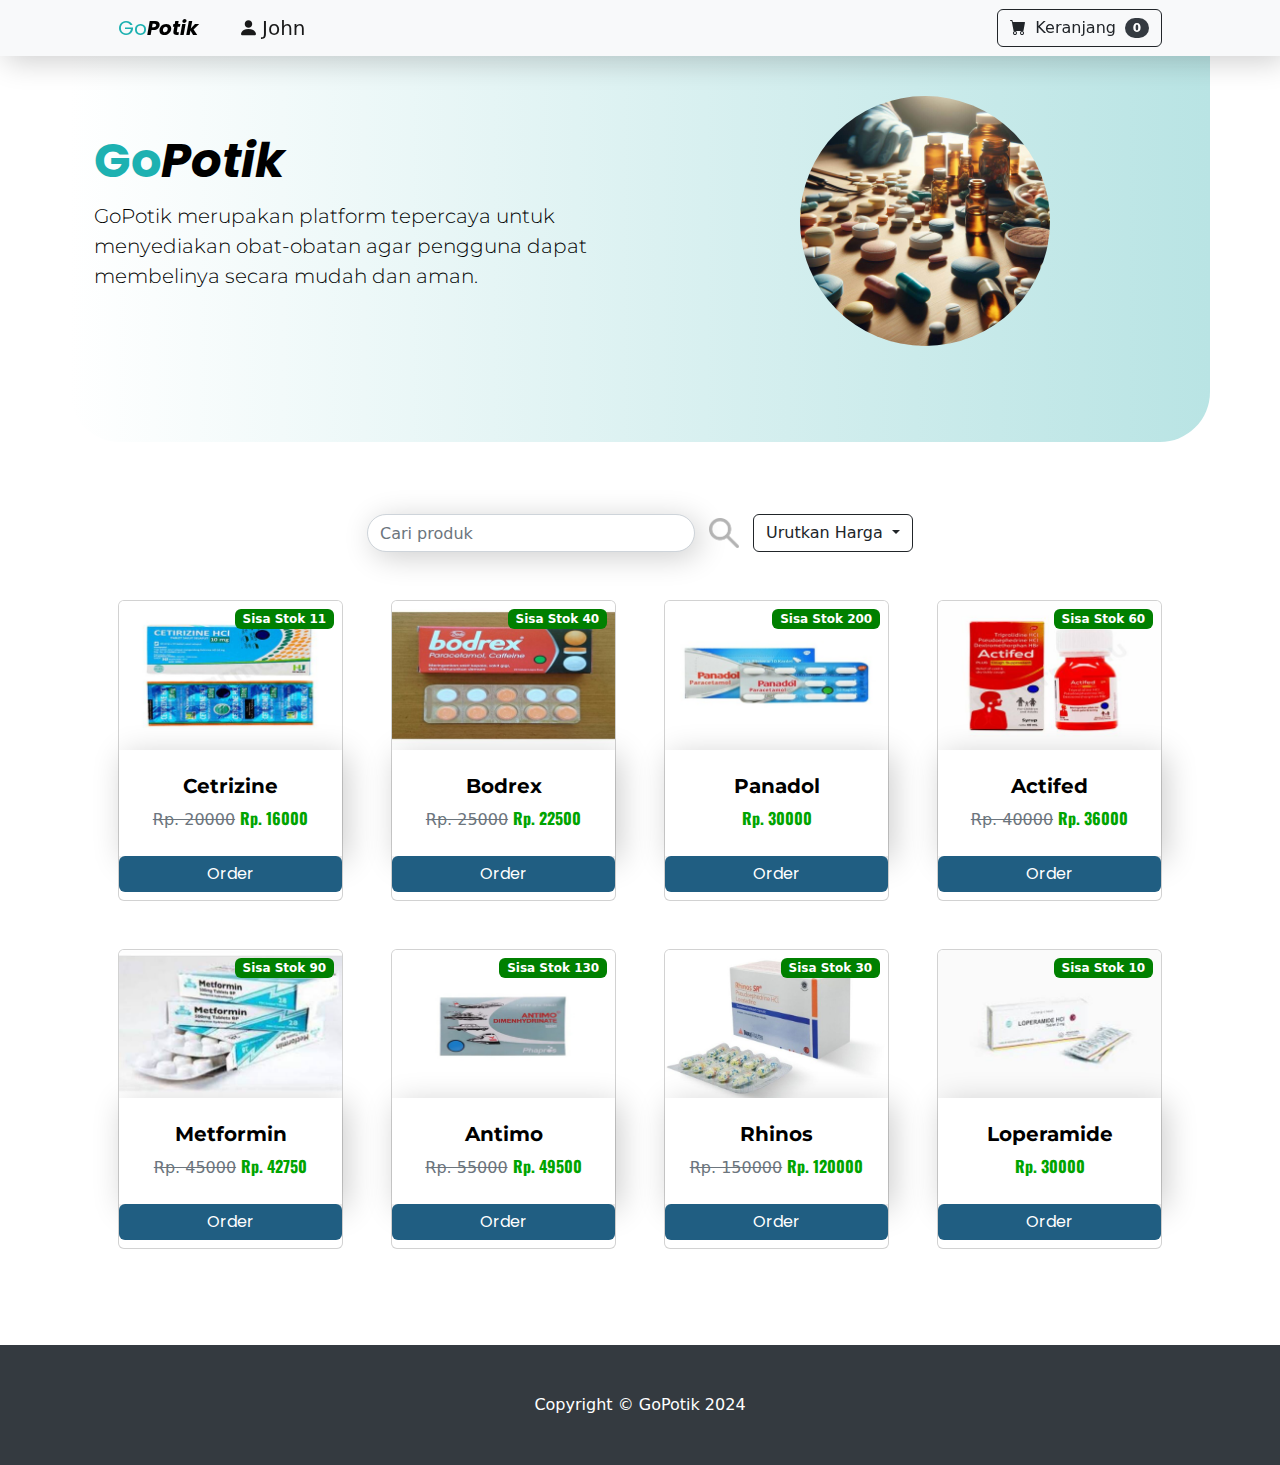
<file: index.html>
<!DOCTYPE html>
<html lang="en">
<head>
    <meta charset="utf-8" />
    <meta name="viewport" content="width=device-width, initial-scale=1, shrink-to-fit=no" />
    <meta name="description" content="" />
    <meta name="author" content="" />
    <title>GoPotik</title>
    <!-- Favicon-->
    <link rel="icon" type="image/x-icon" href="assets/Medicine-Pill-Icon.ico" />
    <!-- Bootstrap icons-->
    <link href="https://cdn.jsdelivr.net/npm/bootstrap-icons@1.5.0/font/bootstrap-icons.css" rel="stylesheet" />
    <!-- Bootstrap CSS -->
    <link href="https://stackpath.bootstrapcdn.com/bootstrap/4.5.0/css/bootstrap.min.css" rel="stylesheet">
    <!-- Core theme CSS (includes Bootstrap)-->
    <link href="css/styles.css" rel="stylesheet" />
    <!-- FONT -->
    <link rel="preconnect" href="https://fonts.googleapis.com">
    <link rel="preconnect" href="https://fonts.gstatic.com" crossorigin>
    <link href="https://fonts.googleapis.com/css2?family=Poppins:wght@700&display=swap" rel="stylesheet">
    <link rel="preconnect" href="https://fonts.googleapis.com">
    <link rel="preconnect" href="https://fonts.gstatic.com" crossorigin>
    <link href="https://fonts.googleapis.com/css2?family=Poppins:ital,wght@1,300&display=swap" rel="stylesheet">
    <link rel="preconnect" href="https://fonts.googleapis.com">
    <link rel="preconnect" href="https://fonts.gstatic.com" crossorigin>
    <link href="https://fonts.googleapis.com/css2?family=Montserrat:wght@500&display=swap" rel="stylesheet">
    <link rel="preconnect" href="https://fonts.googleapis.com">
<link rel="preconnect" href="https://fonts.gstatic.com" crossorigin>
<link href="https://fonts.googleapis.com/css2?family=Oswald:wght@200;300&display=swap" rel="stylesheet">


    <!-- internal stylesheet -->
    <style>
        nav {
            box-shadow: 5px 5px 30px rgba(0,0,0,.2);
        }

        #go {
            font-family: 'Poppins', sans-serif;
            color: rgb(29, 177, 177);

 
        }
        #potik {
            font-family: 'Poppins', sans-serif;
            font-style: italic;
            font-weight: bold;
            color: black;
        }

        #headerbg {
            border-radius: 50px;
            background: linear-gradient(90deg, #ffffff, rgb(185, 228, 228));
            animation: gradient-animation 18s ease infinite;

        }


        #searchInput {
            border-radius: 30px;
            box-shadow: 5px 5px 30px rgba(0,0,0,.2);

        }
    </style>
</head>
<body>
<!-- Navigation-->
<nav  class="navbar navbar-expand-lg navbar-light bg-light" style="position: fixed; top: 0; width: 100%; z-index: 100;">
    <div id='bgnav' class="container px-4 px-lg-5">
        <a class="navbar-brand" href="#!" ><span id="go">Go</span><span id="potik">Potik</span></a>
        <button class="navbar-toggler" type="button" data-bs-toggle="collapse" data-bs-target="#navbarSupportedContent" aria-controls="navbarSupportedContent" aria-expanded="false" aria-label="Toggle navigation">
            <span class="navbar-toggler-icon"></span>
        </button>
        <div class="collapse navbar-collapse" id="navbarSupportedContent">
            <ul class="navbar-nav me-auto mb-2 mb-lg-0 ms-lg-4">
                <!-- <li class="nav-item"><a class="nav-link active" aria-current="page" href="#!">Home</a></li> -->
                <div class="navbar-brand d-flex align-items-center" style="display: block">
                    <i class="bi-person-fill me-1"></i>
                    <div id="User-Name">John</div>
                </div>
                <li class="nav-item"><a class="nav-link active" href="#" data-bs-toggle="modal" data-bs-target="#loginModal" style="display: none">Login</a></li>
                <!-- <li class="nav-item"><a class="nav-link" href="#!">About</a></li> -->
                <li class="nav-item dropdown">
                    <!-- <a class="nav-link dropdown-toggle" id="navbarDropdown" href="#" role="button" data-bs-toggle="dropdown" aria-expanded="false">Shop</a> -->
                    <ul class="dropdown-menu" aria-labelledby="navbarDropdown">
                        <!-- <li><a class="dropdown-item" href="#!">Semua Produk</a></li> -->
                        <li><hr class="dropdown-divider" /></li>
                        <li><a class="dropdown-item" href="#!">Produk Populer</a></li>
                        <li><a class="dropdown-item" href="#!">Kedatangan Baru</a></li>
                    </ul>
                </li>
            </ul>
            
            <!-- Tombol Cart -->
            <div class="position-relative">
                <button class="btn btn-outline-dark" onclick="toggleCartMenu()" type="button">
                    <i class="bi-cart-fill me-1"></i>
                    Keranjang
                    <span id="cartItemCount" class="badge bg-dark text-white ms-1 rounded-pill">0</span>
                </button>

                <!-- Menu Cart -->
                <div id="cartMenu" class="position-absolute mt-2" style="display: none; background-color: white; border: 1px solid #ccc; width: 300px; padding: 10px; left: -260px;">
                    <h6>Keranjang Belanja Anda</h6>
                    <div class="list-group" id="cartItemList">
                        <!-- Contoh Item Kartu (Gantilah dengan item aktual dari keranjang Anda) -->
                       
                    </div>
                    <div class="mt-2">
                        <strong id="totalHarga">Total: Rp0</strong>
                    </div>
                    <button class="btn btn-outline-dark mt-2 btn-block" class="btn btn-outline-dark" onclick="bayarSekarang()" type="button">Bayar Sekarang</button>
                </div>
            </div>
        </div>
    </div>
</nav>

<!-- Popup Menu Login -->
<div class="modal fade" id="loginModal" tabindex="-1" aria-labelledby="loginModalLabel" aria-hidden="true">
    <div class="modal-dialog">
        <div class="modal-content">
            <div class="modal-header">
                <h5 class="modal-title" id="loginModalLabel">Login</h5>
                <button type="button" class="btn-close" data-bs-dismiss="modal" aria-label="Close"></button>
            </div>
            <div class="modal-body">
                <!-- Form Login -->
                <form>
                    <div class="mb-3">
                        <label for="loginName" class="form-label">Nama</label>
                        <input type="text" class="form-control" id="loginName" placeholder="Masukkan nama">
                    </div>
                    <div class="mb-3">
                        <label for="loginEmail" class="form-label">Email</label>
                        <input type="email" class="form-control" id="loginEmail" placeholder="Masukkan email">
                    </div>
                    <button type="button" class="btn btn-primary" onclick="login()">Login</button>
                </form>
            </div>
        </div>
    </div>
</div>
<!-- Header -->
<!-- <header class="bg-dark py-5" style="background-image: url('img/back.jpg'); background-size: cover; background-position: center;">
    <div class="">
        <div class="text-center text-black">
            <h1 class="display-4 fw-bold"><span id="go">Go</span><span id="potik">Potik</span></h1>
            <p class="fw-bold" style="font-family: 'Montserrat', sans-serif;">GoPotik merupakan platform tepercaya untuk menyediakan obat-obatan agar pengguna dapat membelinya secara mudah dan aman.</p>
        </div>
    </div>
</header> -->
<div class="container col-xxl-8 px-4 py-5" id="headerbg">
    <div class="row flex-lg-row-reverse align-items-center g-5 py-5">
      <div class="col-10 col-sm-8 col-lg-6">
        <img src="./img/OIG2.jpg" class="d-block mx-lg-auto img-fluid" alt="Bootstrap Themes" width="250" height="250" loading="lazy" style="border-radius: 50%;">
      </div>
      <div class="col-lg-6">
        <h1 class="display-5 fw-bold text-body-emphasis lh-1 mb-3"><span id="go">Go</span><span id="potik">Potik</span></h1>
        <p class="lead" style="font-family: 'Montserrat', sans-serif; color: black;" >GoPotik merupakan platform tepercaya untuk menyediakan obat-obatan agar pengguna dapat membelinya secara mudah dan aman.</p>
        <div class="d-grid gap-2 d-md-flex justify-content-md-start">
      
        </div>
      </div>
    </div>
  </div>



<!-- Section -->
<section class="py-5">
    <!-- Fitur Pencarian -->
    <div class="container mt-4">
        <div class="row justify-content-center">
            <div class="col-md-6">
                <form class="d-flex">
                    <input class="form-control me-2" type="search" placeholder="Cari produk" aria-label="Search" id="searchInput">
                    <button  type="button" style="border: 0; background-color: transparent;" onclick="searchProduct()"><img src="./assets/search.png" style="width: 30px; height: 30px;"></button>
                    <!-- Tambahkan dropdown untuk pengurutan harga -->
                    <div class="dropdown ms-2">
                        <button class="btn btn-outline-dark dropdown-toggle" type="button" id="sortDropdown" data-bs-toggle="dropdown" aria-haspopup="true" aria-expanded="false">
                            Urutkan Harga
                        </button>
                        <div class="dropdown-menu" aria-labelledby="sortDropdown">
                            <a class="dropdown-item" href="#" onclick="sortProductsByPrice('asc')">Termurah</a>
                            <a class="dropdown-item" href="#" onclick="sortProductsByPrice('desc')">Termahal</a>
                        </div>
                    </div>
                </form>
            </div>
        </div>
    </div>
    <div class="container px-4 px-lg-5 mt-5">
        <div class="row gx-4 gx-lg-5 row-cols-2 row-cols-md-3 row-cols-xl-4 justify-content-center" id="card-parent">
            <!-- Konten Anda disini -->
        </div>
    </div>
</section>

<!-- Footer -->
<footer class="py-5 bg-dark">
    <div class="container"><p class="m-0 text-center text-white">Copyright &copy; GoPotik 2024</p></div>
</footer>

<!-- Bootstrap core JS-->
<script src="https://cdn.jsdelivr.net/npm/bootstrap@5.2.3/dist/js/bootstrap.bundle.min.js"></script>
<!-- Core theme JS-->
<script src="js/scripts.js"></script>

<script>
</script>
</body>
</html>
</file>
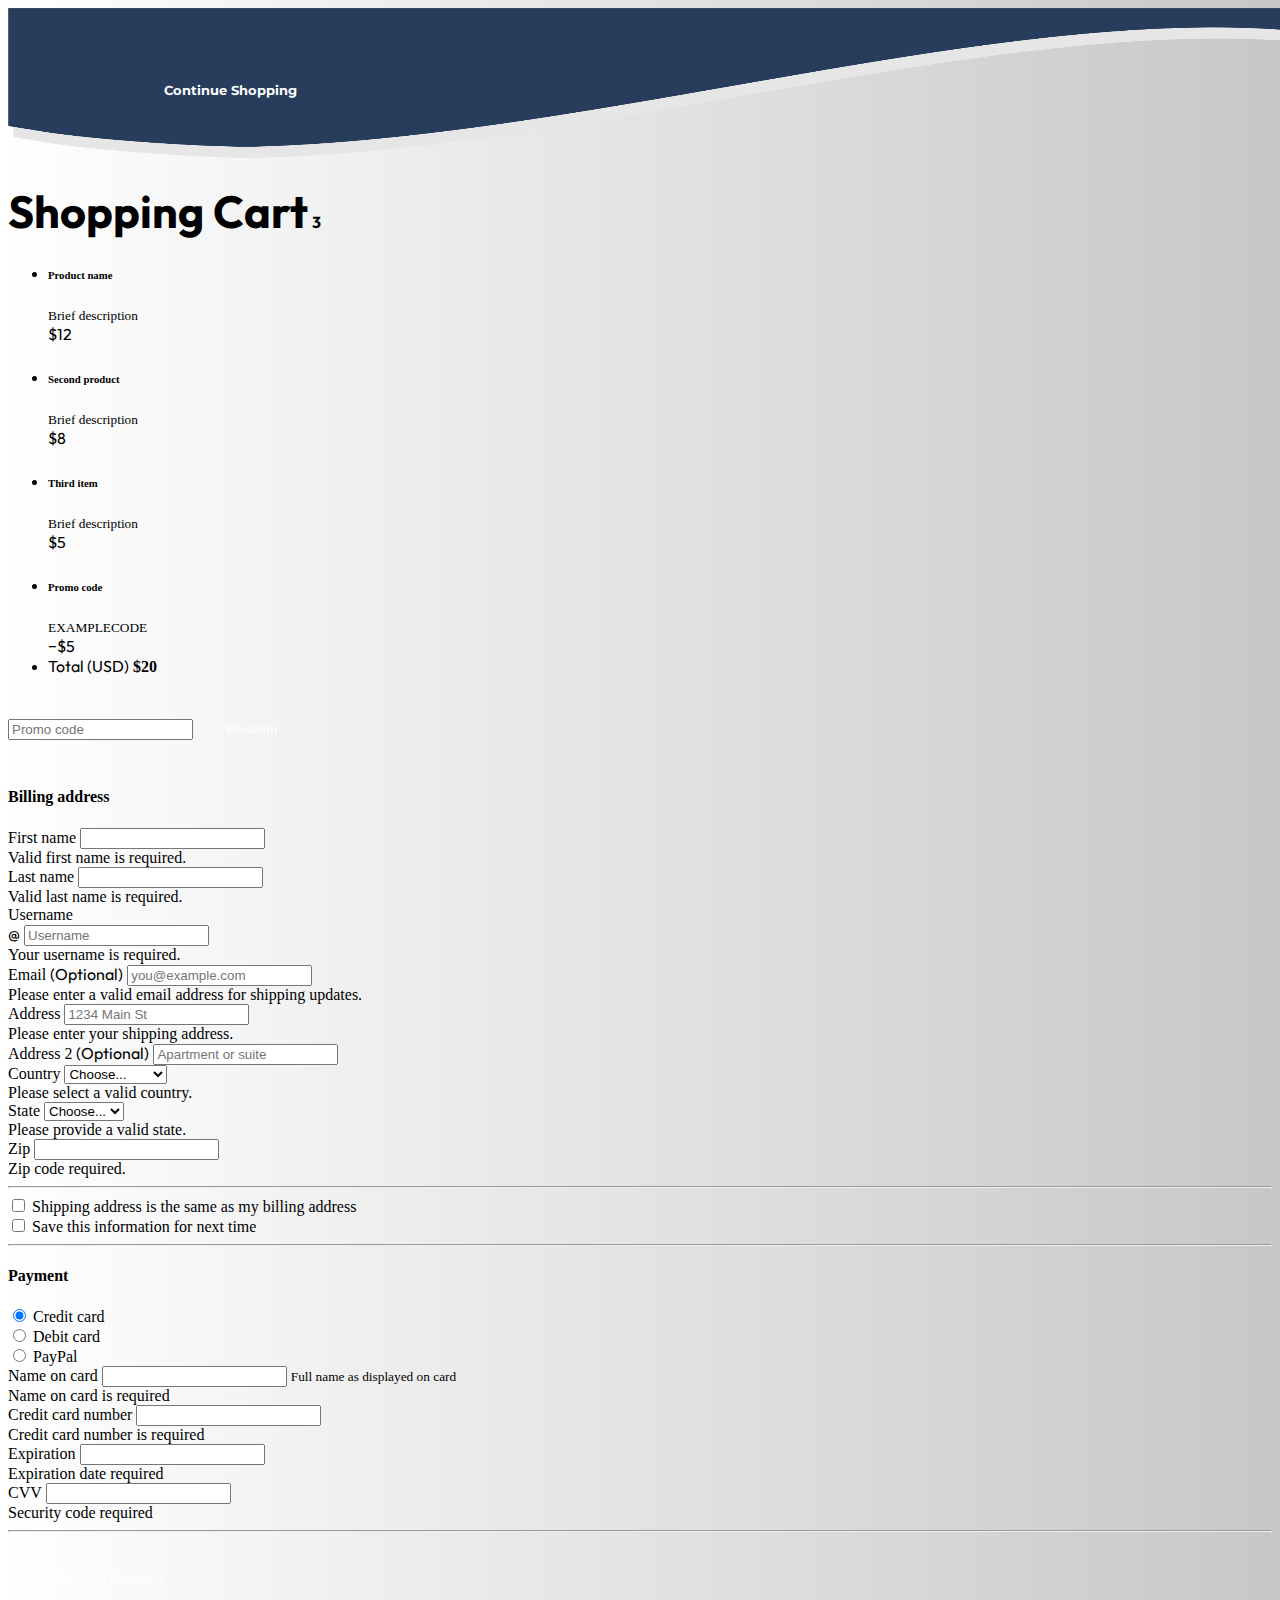
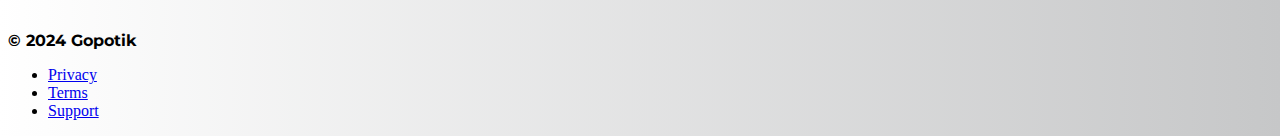
<file: cart.html>
<!DOCTYPE html>
<html lang="en">
<head>
    <meta charset="UTF-8">
    <meta name="viewport" content="width=device-width, initial-scale=1.0">
    <title>Shopping cart</title>
    <link rel="icon" type="image/x-icon" href="assets/ico2.ico" />
    <link href="https://cdn.jsdelivr.net/npm/bootstrap@5.3.2/dist/css/bootstrap.min.css" rel="stylesheet" integrity="sha384-T3c6CoIi6uLrA9TneNEoa7RxnatzjcDSCmG1MXxSR1GAsXEV/Dwwykc2MPK8M2HN" crossorigin="anonymous">
    <link rel="preconnect" href="https://fonts.googleapis.com">
    <link rel="preconnect" href="https://fonts.gstatic.com" crossorigin>
    <link href="https://fonts.googleapis.com/css2?family=Montserrat:ital,wght@0,600;1,600&display=swap" rel="stylesheet">
    <link rel="preconnect" href="https://fonts.googleapis.com">
<link rel="preconnect" href="https://fonts.gstatic.com" crossorigin>
<link href="https://fonts.googleapis.com/css2?family=Outfit:wght@600&display=swap" rel="stylesheet">
<style>

    body {
        background: linear-gradient(90deg, #ffffff, #c6c7c8);
        animation: gradient-animation 18s ease infinite;
    }
    button {
        border-radius: 30px;
        padding: 30px;
        color: white;
        background-color: transparent;
        border: none;
    }
    p {
        font-family: 'Montserrat', sans-serif;
        font-weight: bold;
    }
    span {
        font-family: 'Outfit', sans-serif;
        
    }
    #shopping-cart-text{
        font-size: 45px;
        margin-bottom: 25px;
    }
 
</style>
</head>
<body>
    <!-- CONTINUE SHOPPING BUTTON -->
    <div class ='continue-shopping' style="position: relative;">
        <img src="./assets/bgcart.png" style="width: 120%; height: 150px;">
        <button onclick="location.href='index.html'" type="button" style="position: absolute; top: 20%; left: 10%;">
            <p class="bi-cart-fill me-1" id="shopping-text">
               Continue Shopping 
            </p>
            
        </button>
    </div>
    
    
    <div class="container">

        <main>
          <div class="py-5 text-center " >
          </div>
      
          <div class="row g-5">

            <!-- SHOPPING CART -->
            <div class="col-md-5 col-lg-6">
              <h4 class="d-flex justify-content-between align-items-center mb-3">
                <span class="text-primary" id="shopping-cart-text">Shopping Cart</span>
                <span class="badge bg-primary rounded-pill">3</span>
              </h4>
              <ul class="list-group mb-3">
                <li class="list-group-item d-flex justify-content-between lh-sm">
                  <div>
                    <h6 class="my-0">Product name</h6>
                    <small class="text-body-secondary">Brief description</small>
                  </div>
                  <span class="text-body-secondary">$12</span>
                </li>
                <li class="list-group-item d-flex justify-content-between lh-sm">
                  <div>
                    <h6 class="my-0">Second product</h6>
                    <small class="text-body-secondary">Brief description</small>
                  </div>
                  <span class="text-body-secondary">$8</span>
                </li>
                <li class="list-group-item d-flex justify-content-between lh-sm">
                  <div>
                    <h6 class="my-0">Third item</h6>
                    <small class="text-body-secondary">Brief description</small>
                  </div>
                  <span class="text-body-secondary">$5</span>
                </li>
                <li class="list-group-item d-flex justify-content-between bg-body-tertiary">
                  <div class="text-success">
                    <h6 class="my-0">Promo code</h6>
                    <small>EXAMPLECODE</small>
                  </div>
                  <span class="text-success">−$5</span>
                </li>
                <li class="list-group-item d-flex justify-content-between">
                  <span>Total (USD)</span>
                  <strong>$20</strong>
                </li>
              </ul>
      
              <form class="card p-2">
                <div class="input-group">
                  <input type="text" class="form-control" placeholder="Promo code">
                  <button type="submit" class="btn btn-secondary">Redeem</button>
                </div>
              </form>
            </div>

            <!-- BILLING ADDRESS -->
            <div class="col-md-7 col-lg-6 order-md-1">
              <h4 class="mb-3">Billing address</h4>
              <form class="needs-validation was-validated" novalidate="">
                <div class="row g-3">
                  <div class="col-sm-6">
                    <label for="firstName" class="form-label">First name</label>
                    <input type="text" class="form-control" id="firstName" placeholder="" value="" required="">
                    <div class="invalid-feedback">
                      Valid first name is required.
                    </div>
                  </div>
      
                  <div class="col-sm-6">
                    <label for="lastName" class="form-label">Last name</label>
                    <input type="text" class="form-control" id="lastName" placeholder="" value="" required="">
                    <div class="invalid-feedback">
                      Valid last name is required.
                    </div>
                  </div>
      
                  <div class="col-12">
                    <label for="username" class="form-label">Username</label>
                    <div class="input-group has-validation">
                      <span class="input-group-text">@</span>
                      <input type="text" class="form-control" id="username" placeholder="Username" required="">
                    <div class="invalid-feedback">
                        Your username is required.
                      </div>
                    </div>
                  </div>
      
                  <div class="col-12">
                    <label for="email" class="form-label">Email <span class="text-body-secondary">(Optional)</span></label>
                    <input type="email" class="form-control" id="email" placeholder="you@example.com">
                    <div class="invalid-feedback">
                      Please enter a valid email address for shipping updates.
                    </div>
                  </div>
      
                  <div class="col-12">
                    <label for="address" class="form-label">Address</label>
                    <input type="text" class="form-control" id="address" placeholder="1234 Main St" required="">
                    <div class="invalid-feedback">
                      Please enter your shipping address.
                    </div>
                  </div>
      
                  <div class="col-12">
                    <label for="address2" class="form-label">Address 2 <span class="text-body-secondary">(Optional)</span></label>
                    <input type="text" class="form-control" id="address2" placeholder="Apartment or suite">
                  </div>
      
                  <div class="col-md-5">
                    <label for="country" class="form-label">Country</label>
                    <select class="form-select" id="country" required="">
                      <option value="">Choose...</option>
                      <option>United States</option>
                    </select>
                    <div class="invalid-feedback">
                      Please select a valid country.
                    </div>
                  </div>
      
                  <div class="col-md-4">
                    <label for="state" class="form-label">State</label>
                    <select class="form-select" id="state" required="">
                      <option value="">Choose...</option>
                      <option>California</option>
                    </select>
                    <div class="invalid-feedback">
                      Please provide a valid state.
                    </div>
                  </div>
      
                  <div class="col-md-3">
                    <label for="zip" class="form-label">Zip</label>
                    <input type="text" class="form-control" id="zip" placeholder="" required="">
                    <div class="invalid-feedback">
                      Zip code required.
                    </div>
                  </div>
                </div>
      
                <hr class="my-4">
      
                <div class="form-check">
                  <input type="checkbox" class="form-check-input" id="same-address">
                  <label class="form-check-label" for="same-address">Shipping address is the same as my billing address</label>
                </div>
      
                <div class="form-check">
                  <input type="checkbox" class="form-check-input" id="save-info">
                  <label class="form-check-label" for="save-info">Save this information for next time</label>
                </div>
      
                <hr class="my-4">
      
                <h4 class="mb-3">Payment</h4>
      
                <div class="my-3">
                  <div class="form-check">
                    <input id="credit" name="paymentMethod" type="radio" class="form-check-input" checked="" required="">
                    <label class="form-check-label" for="credit">Credit card</label>
                  </div>
                  <div class="form-check">
                    <input id="debit" name="paymentMethod" type="radio" class="form-check-input" required="">
                    <label class="form-check-label" for="debit">Debit card</label>
                  </div>
                  <div class="form-check">
                    <input id="paypal" name="paymentMethod" type="radio" class="form-check-input" required="">
                    <label class="form-check-label" for="paypal">PayPal</label>
                  </div>
                </div>
      
                <div class="row gy-3">
                  <div class="col-md-6">
                    <label for="cc-name" class="form-label">Name on card</label>
                    <input type="text" class="form-control" id="cc-name" placeholder="" required="">
                    <small class="text-body-secondary">Full name as displayed on card</small>
                    <div class="invalid-feedback">
                      Name on card is required
                    </div>
                  </div>
      
                  <div class="col-md-6">
                    <label for="cc-number" class="form-label">Credit card number</label>
                    <input type="text" class="form-control" id="cc-number" placeholder="" required="">
                    <div class="invalid-feedback">
                      Credit card number is required
                    </div>
                  </div>
      
                  <div class="col-md-3">
                    <label for="cc-expiration" class="form-label">Expiration</label>
                    <input type="text" class="form-control" id="cc-expiration" placeholder="" required="">
                    <div class="invalid-feedback">
                      Expiration date required
                    </div>
                  </div>
      
                  <div class="col-md-3">
                    <label for="cc-cvv" class="form-label">CVV</label>
                    <input type="text" class="form-control" id="cc-cvv" placeholder="" required="">
                    <div class="invalid-feedback">
                      Security code required
                    </div>
                  </div>
                </div>
      
                <hr class="my-4">
      
                <button class="w-100 btn btn-primary btn-lg" type="submit">Continue to checkout</button>
              </form>
            </div>
          </div>
        </main>
      
        <footer class="my-5 pt-5 text-body-secondary text-center text-small">
          <p class="mb-1">© 2024 Gopotik</p>
          <ul class="list-inline">
            <li class="list-inline-item"><a href="#">Privacy</a></li>
            <li class="list-inline-item"><a href="#">Terms</a></li>
            <li class="list-inline-item"><a href="#">Support</a></li>
          </ul>
        </footer>
      </div>



</body>

<script src="https://cdn.jsdelivr.net/npm/bootstrap@5.3.2/dist/js/bootstrap.bundle.min.js" integrity="sha384-C6RzsynM9kWDrMNeT87bh95OGNyZPhcTNXj1NW7RuBCsyN/o0jlpcV8Qyq46cDfL" crossorigin="anonymous"></script>
<script src="./js/scripts.js"></script>
</html>
</file>
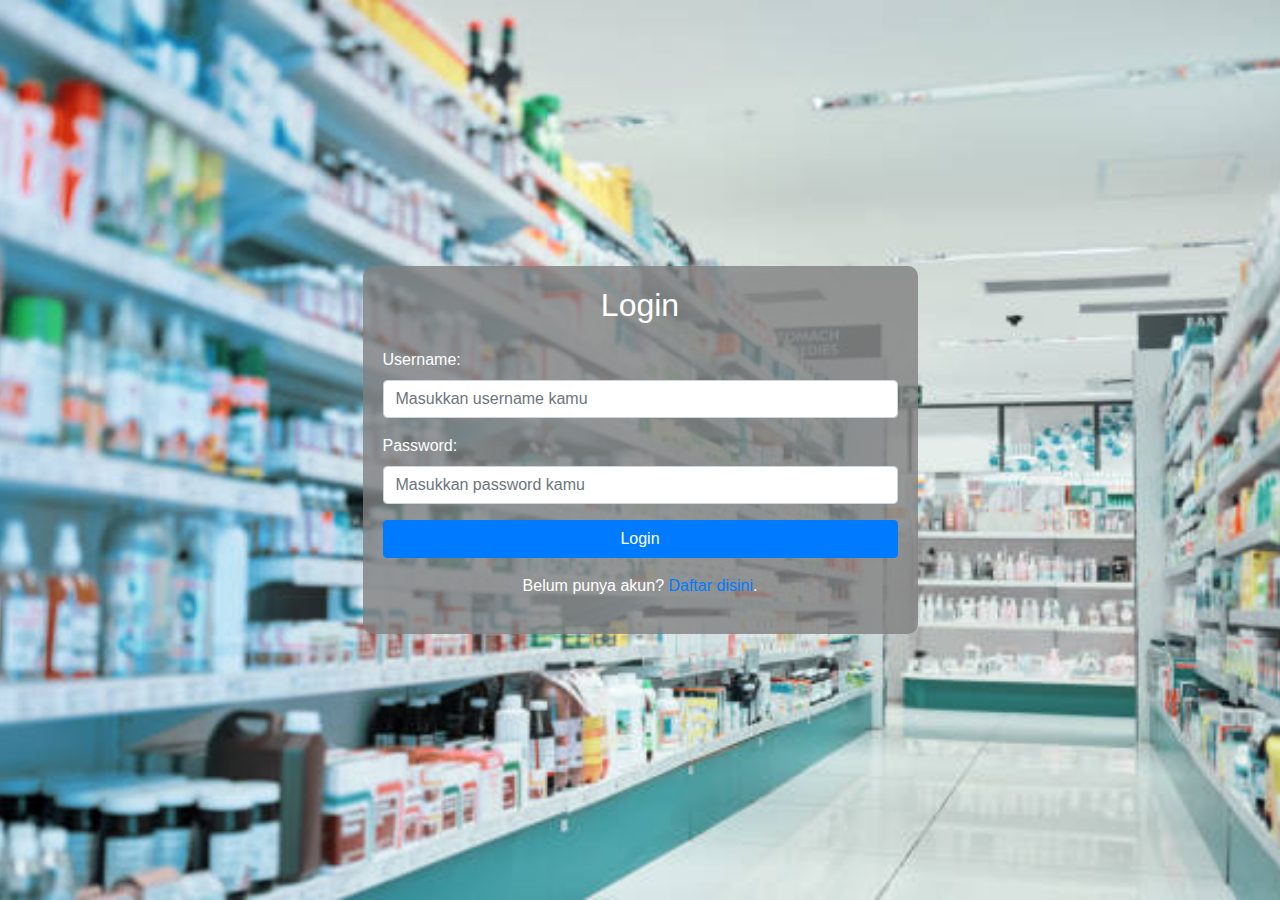
<file: login.html>
<!DOCTYPE html>
<html lang="en">
<head>
    <meta charset="UTF-8">
    <meta name="viewport" content="width=device-width, initial-scale=1.0">
    <title>Login Page</title>
    <!-- Include Bootstrap CSS -->
    <link rel="stylesheet" href="https://stackpath.bootstrapcdn.com/bootstrap/4.5.2/css/bootstrap.min.css">
    <style>
        body {
            background-image: url('assets/drugstore.jpg');
            background-size: cover;
            background-position: center;
            color: #fff;
        }
        .login-container {
            display: flex;
            align-items: center;
            justify-content: center;
            height: 100vh;
        }
        .login-form {
            background-color: rgba(128, 128, 128, 0.8);
            padding: 20px;
            border-radius: 10px;
        }
    </style>
</head>
<body>

<div class="container login-container">
    <div class="col-md-6 login-form">
        <h2 class="text-center mb-4">Login</h2>
        <form>
            <div class="form-group">
                <label for="username">Username:</label>
                <input type="text" class="form-control" id="username" placeholder="Masukkan username kamu">
            </div>
            <div class="form-group">
                <label for="password">Password:</label>
                <input type="password" class="form-control" id="password" placeholder="Masukkan password kamu">
            </div>
            <button type="submit" class="btn btn-primary btn-block" onclick="loginHandler();return false">Login</button>
        </form>
        <div class="text-center mt-3">
            <p>Belum punya akun? <a href="register.html">Daftar disini</a>.</p>
        </div>
    </div>
</div>

<!-- Include Bootstrap JS and Popper.js -->
<script src="js/login.js"></script>
</body>
</html>
</file>
